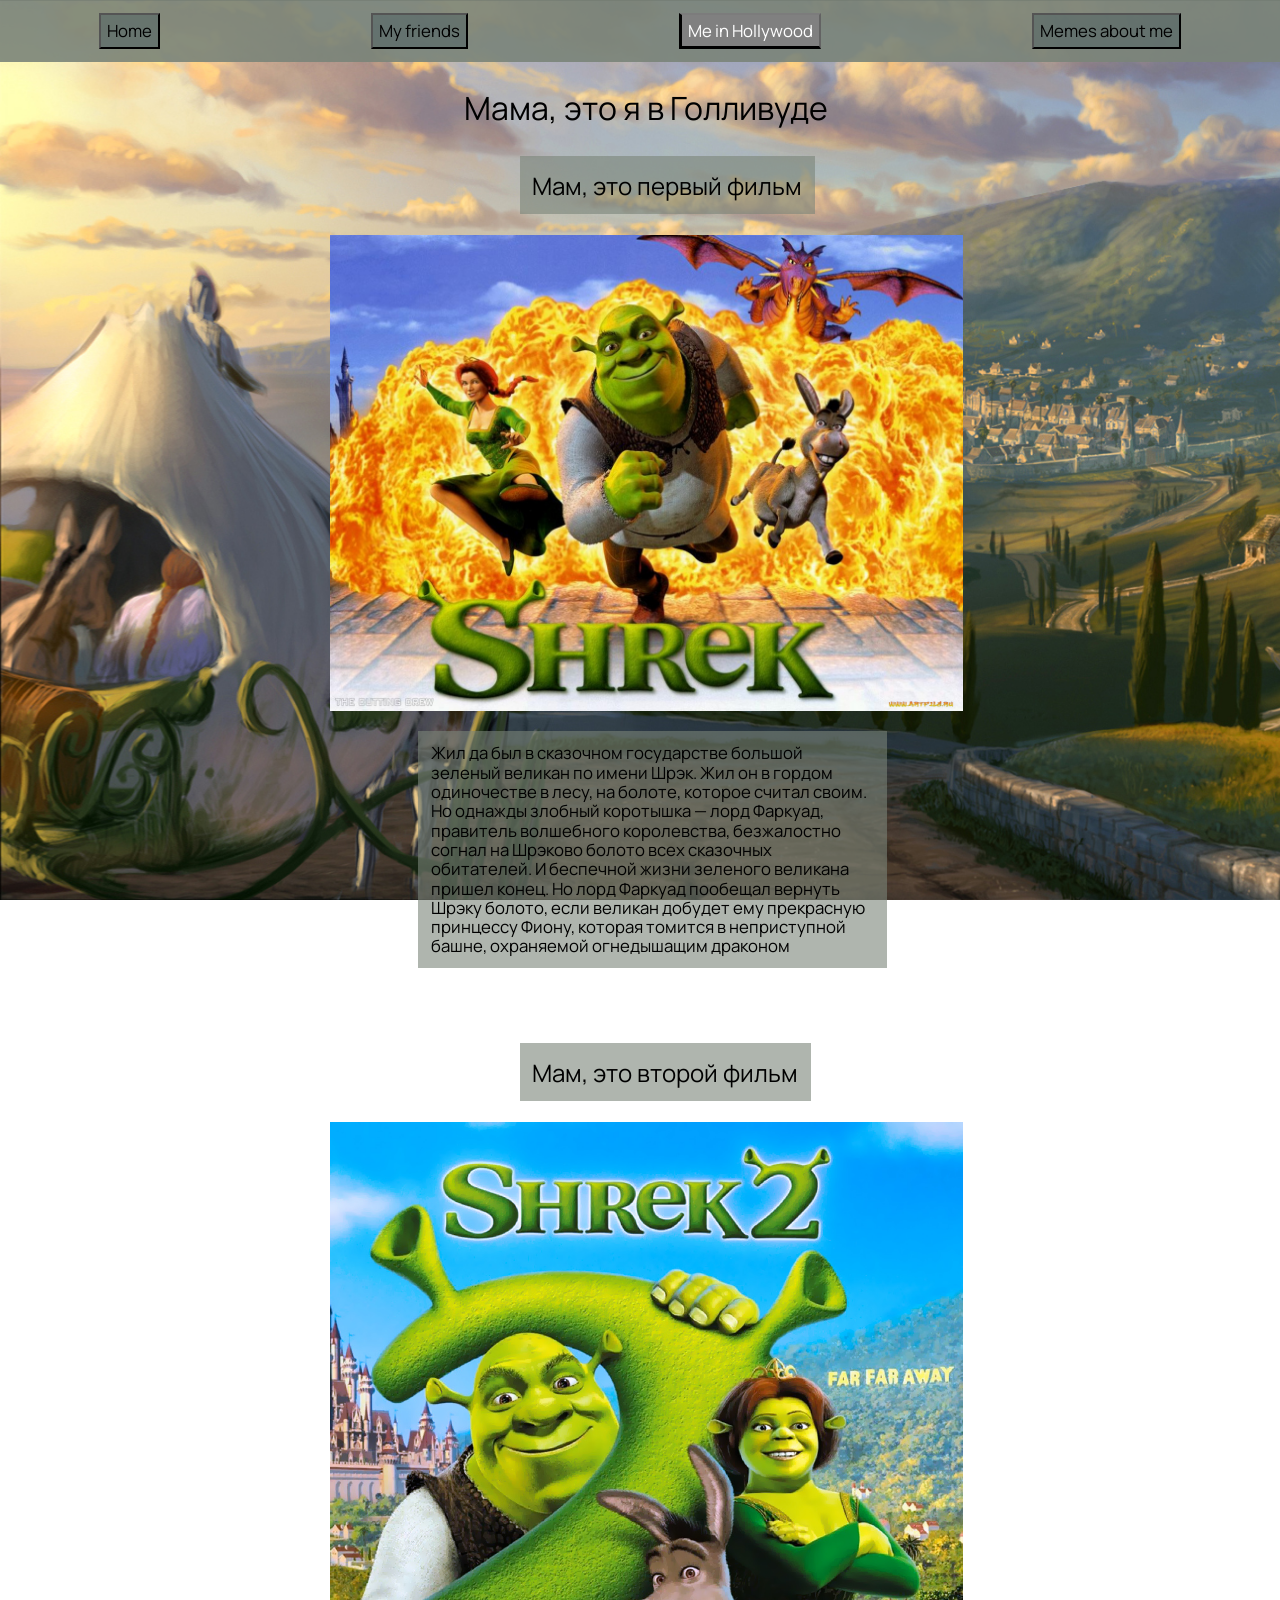
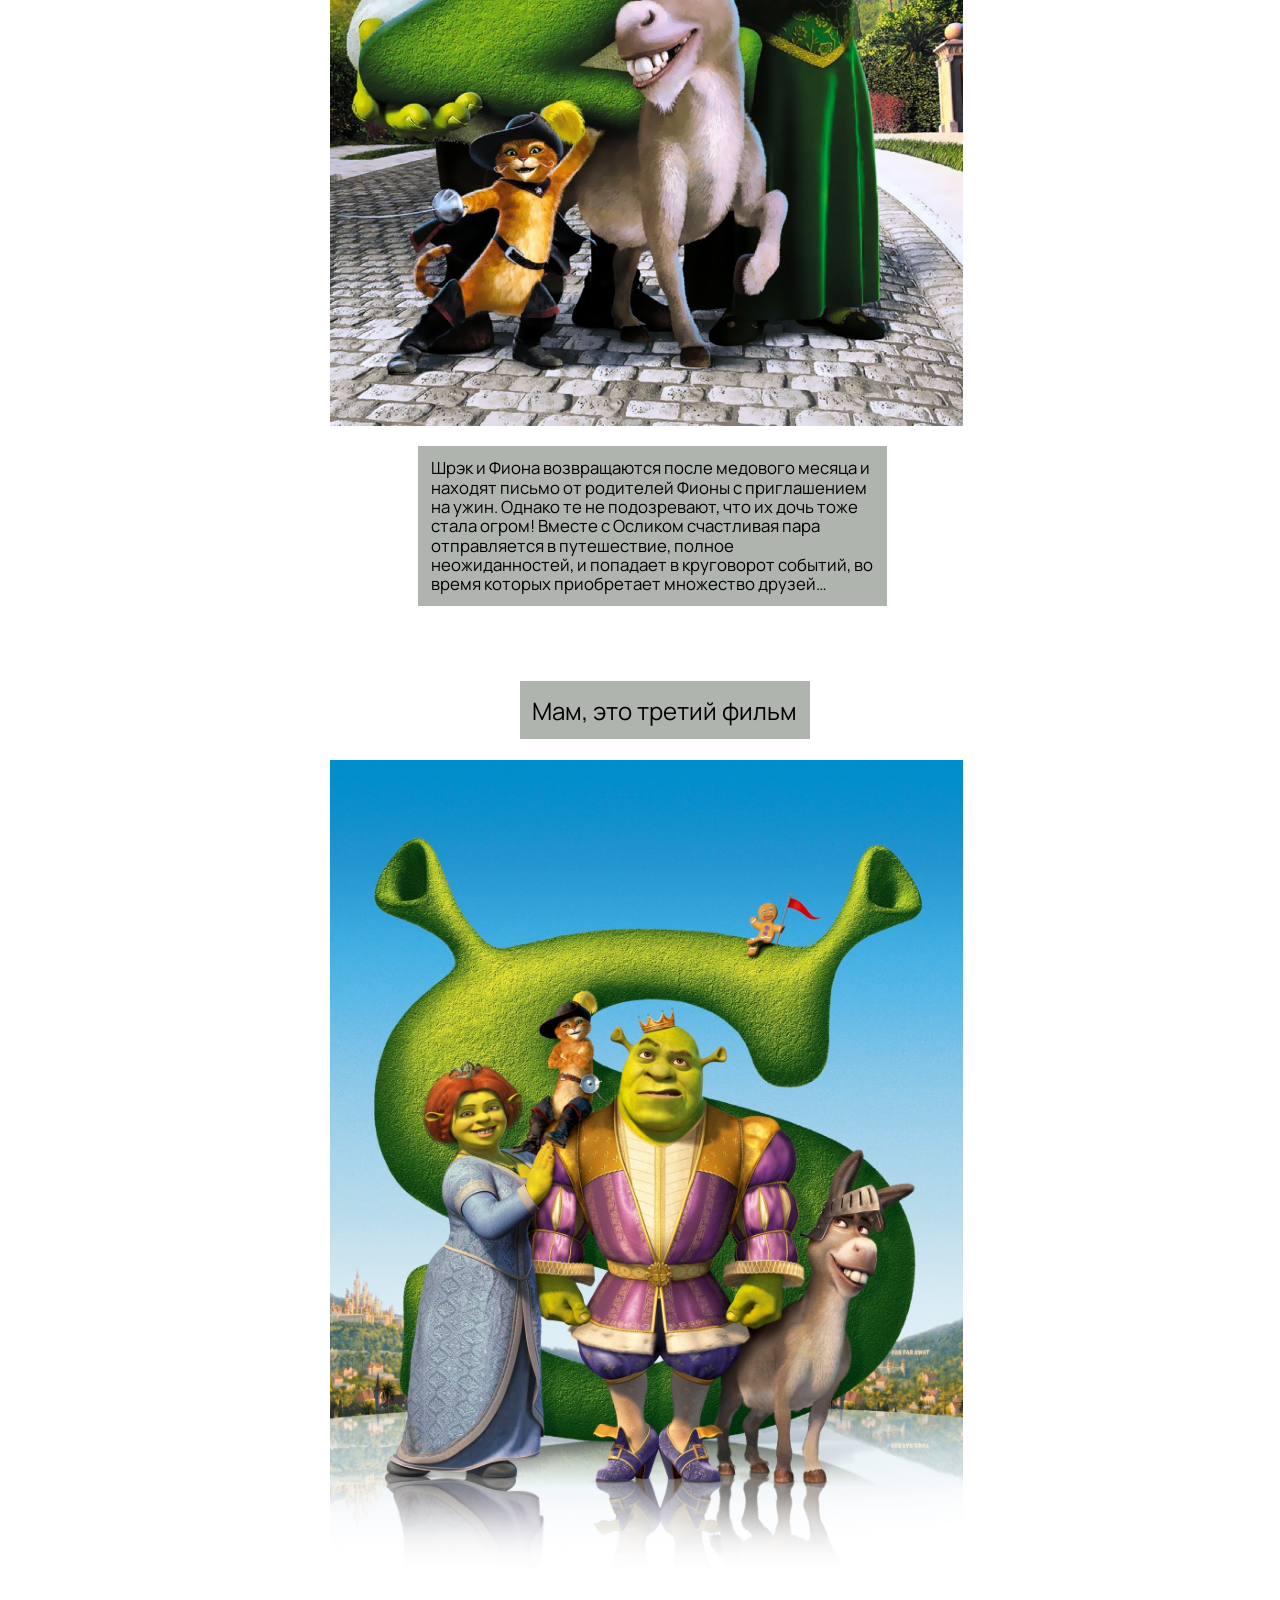
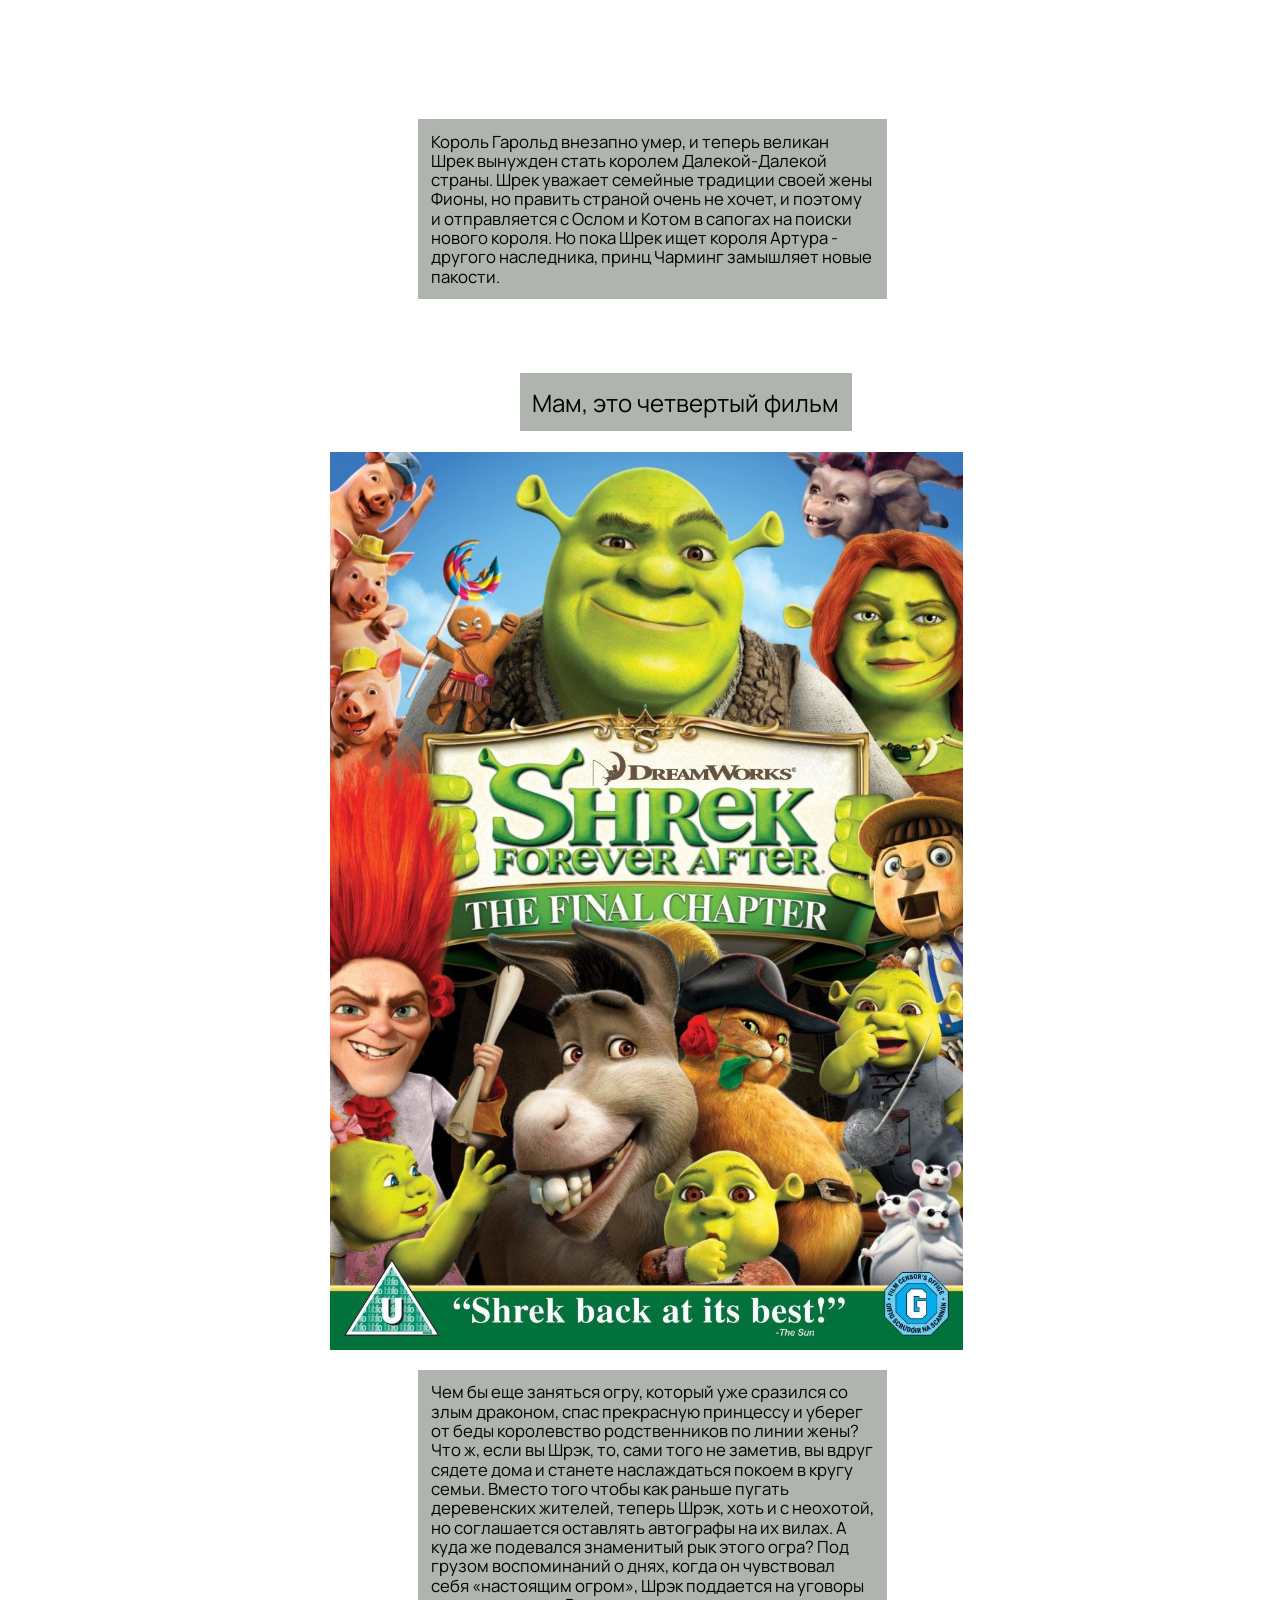
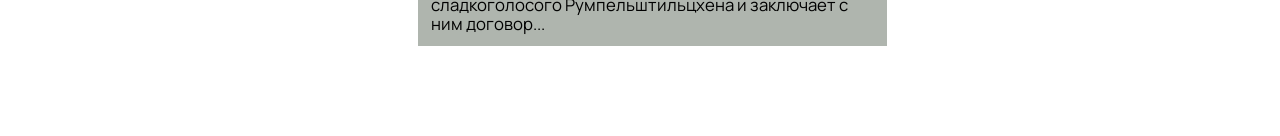
<file: cinema.html>
<!DOCTYPE html>
<html lang="ru">
<head>
    <meta charset="UTF-8">
    <title class="head__title">Шречье резюме</title>
    <link rel="stylesheet" href="styles/normalize.css">
    <link rel="stylesheet" href="styles/cinema.css">
    <!-- You need a yandex api key to use this feature -->
    <link rel="preconnect" href="https://fonts.googleapis.com">
    <link rel="preconnect" href="https://fonts.gstatic.com" crossorigin>
    <link href="https://fonts.googleapis.com/css2?family=Manrope&family=Playfair+Display:wght@700&display=swap" rel="stylesheet">
    <script defer src="scripts/buttons.js"></script>
    <script defer src="scripts/pages.js"></script>
    <script defer src="scripts/active_button.js"></script>
</head>
<body class="cinema body_visible">
    <header class="header">
        <div class="menu">
            <button class="menu-button__home" onclick="home()">Home</button>
            <button class="menu-button__friends" onclick="friends()">My friends</button>
            <button class="menu-button__cinema" onclick="cinema()">Me in Hollywood</button>
            <button class="menu-button__memes" onclick="memes()">Memes about me</button>
        </div>
        <span class="cinema-header"> Мама, это я в Голливуде</span>
    </header>

    <main>
        <section class="main-first-film">
            <span class="main-first-film__header">Мам, это первый фильм</span>
            <img class="main-first-film__img" src="images/shrek1.jpg">
            <p class="main-first-film__text">
                 Жил да был в сказочном государстве большой зеленый великан по имени Шрэк.
                Жил он в гордом одиночестве в лесу, на болоте, которое считал своим. Но однажды
                злобный коротышка — лорд Фаркуад, правитель волшебного королевства, безжалостно
                согнал на Шрэково болото всех сказочных обитателей. И беспечной жизни зеленого великана
                пришел конец. Но лорд Фаркуад пообещал вернуть Шрэку болото, если великан добудет ему
                прекрасную принцессу Фиону, которая томится в неприступной башне, охраняемой огнедышащим драконом
            </p>
        </section>

        <section class="main-second-film">
            <span class="main-second-film__header">Мам, это второй фильм</span>
            <img class="main-second-film__img" src="images/shrek2.jpg">
            <p class="main-second-film__text">
                 Шрэк и Фиона возвращаются после медового месяца и находят письмо от
                родителей Фионы с приглашением на ужин. Однако те не подозревают, что
                их дочь тоже стала огром! Вместе с Осликом счастливая пара отправляется
                в путешествие, полное неожиданностей, и попадает в круговорот событий,
                во время которых приобретает множество друзей…
            </p>
        </section>

        <section class="main-third-film">
            <span class="main-third-film__header">Мам, это третий фильм</span>
            <img class="main-third-film__img" src="images/shrek3.jpg">
            <p class="main-third-film__text">
                 Король Гарольд внезапно умер, и теперь великан Шрек вынужден стать
                королем Далекой-Далекой страны. Шрек уважает семейные традиции своей жены
                Фионы, но править страной очень не хочет, и поэтому и отправляется с Ослом
                и Котом в сапогах на поиски нового короля. Но пока Шрек ищет короля Артура -
                другого наследника, принц Чарминг замышляет новые пакости.
            </p>
        </section>

        <section class="main-fourth-film">
            <span class="main-fourth-film__header">Мам, это четвертый фильм</span>
            <img class="main-fourth-film__img" src="images/shrek4.jpg">
            <p class="main-fourth-film__text">
                 Чем бы еще заняться огру, который уже сразился со злым драконом, спас
                прекрасную принцессу и уберег от беды королевство родственников по линии жены?
                Что ж, если вы Шрэк, то, сами того не заметив, вы вдруг сядете дома и станете
                наслаждаться покоем в кругу семьи. Вместо того чтобы как раньше пугать деревенских жителей,
                теперь Шрэк, хоть и с неохотой, но соглашается оставлять автографы на их вилах. А куда же
                подевался знаменитый рык этого огра? Под грузом воспоминаний о днях, когда он чувствовал себя
                «настоящим огром», Шрэк поддается на уговоры сладкоголосого Румпельштильцхена и заключает с ним договор...
            </p>
        </section>

    </main>
    <footer>

    </footer>
</body>
</html>
</file>
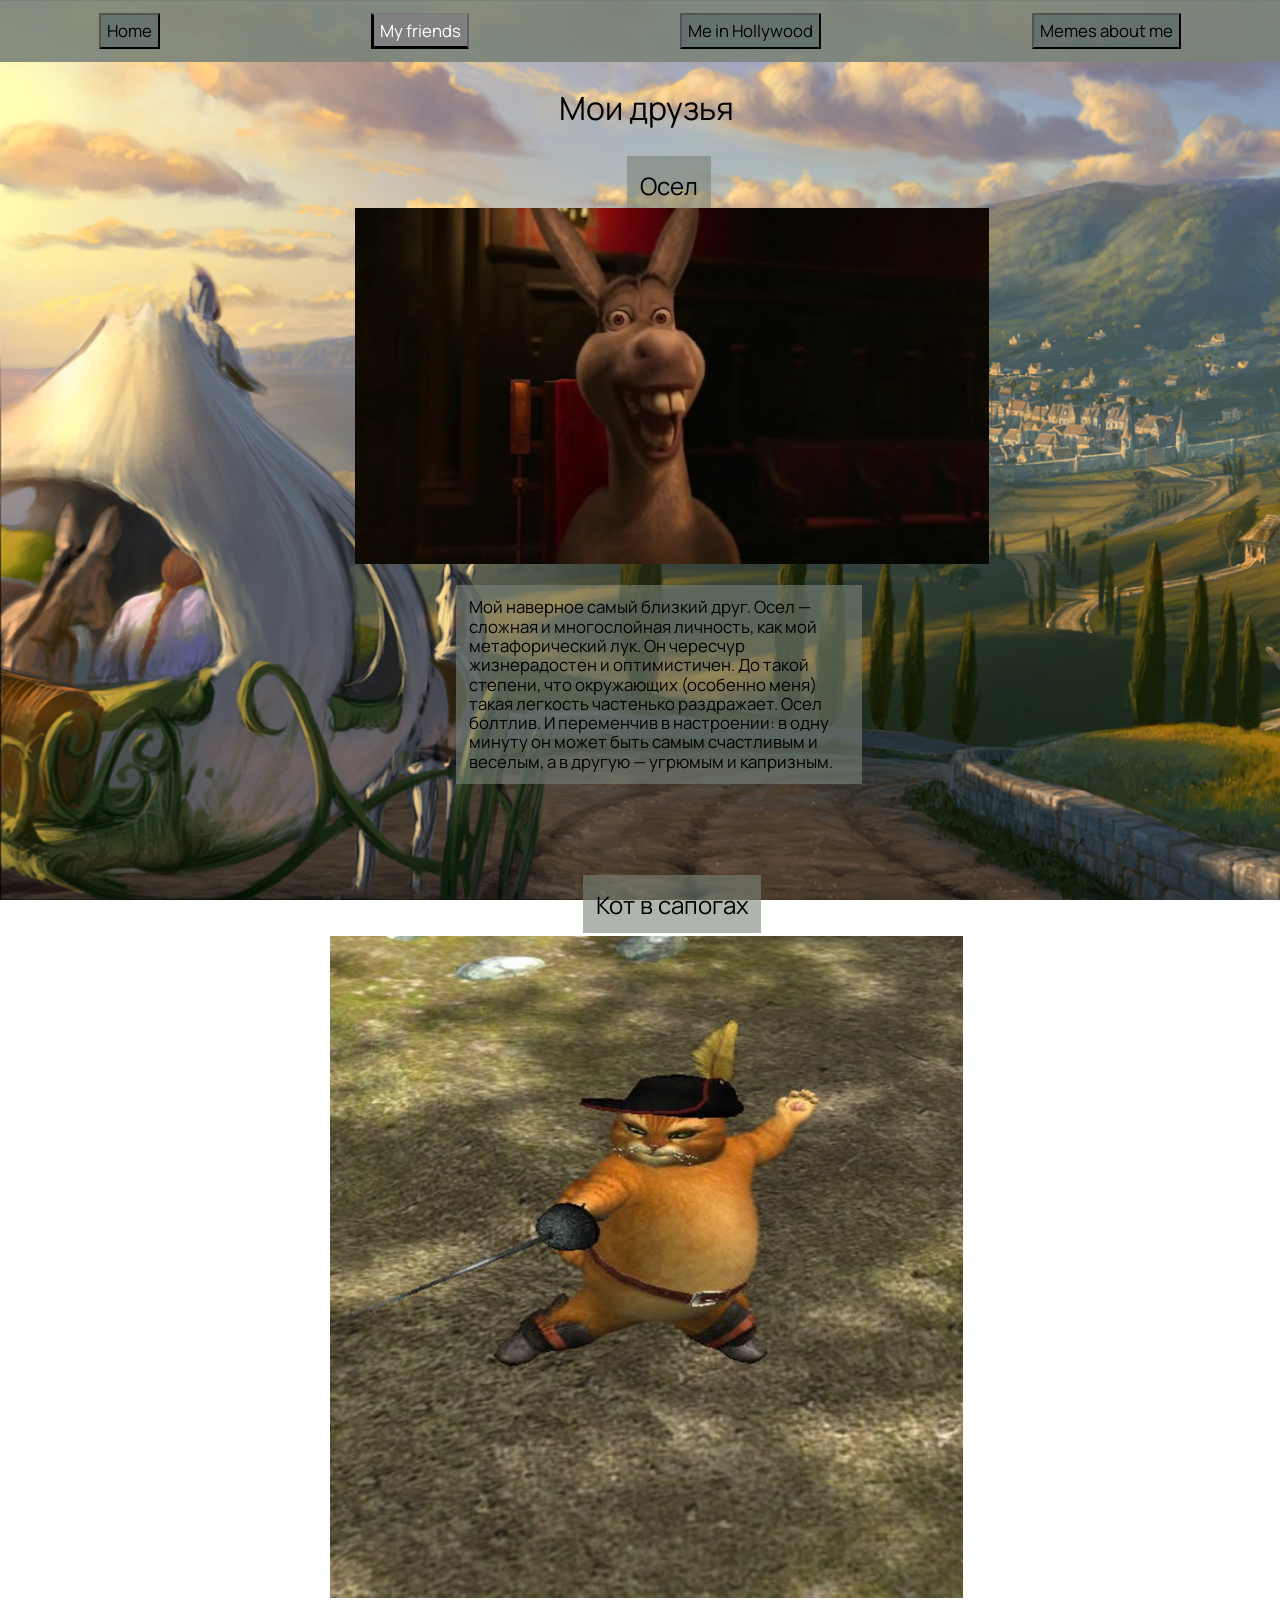
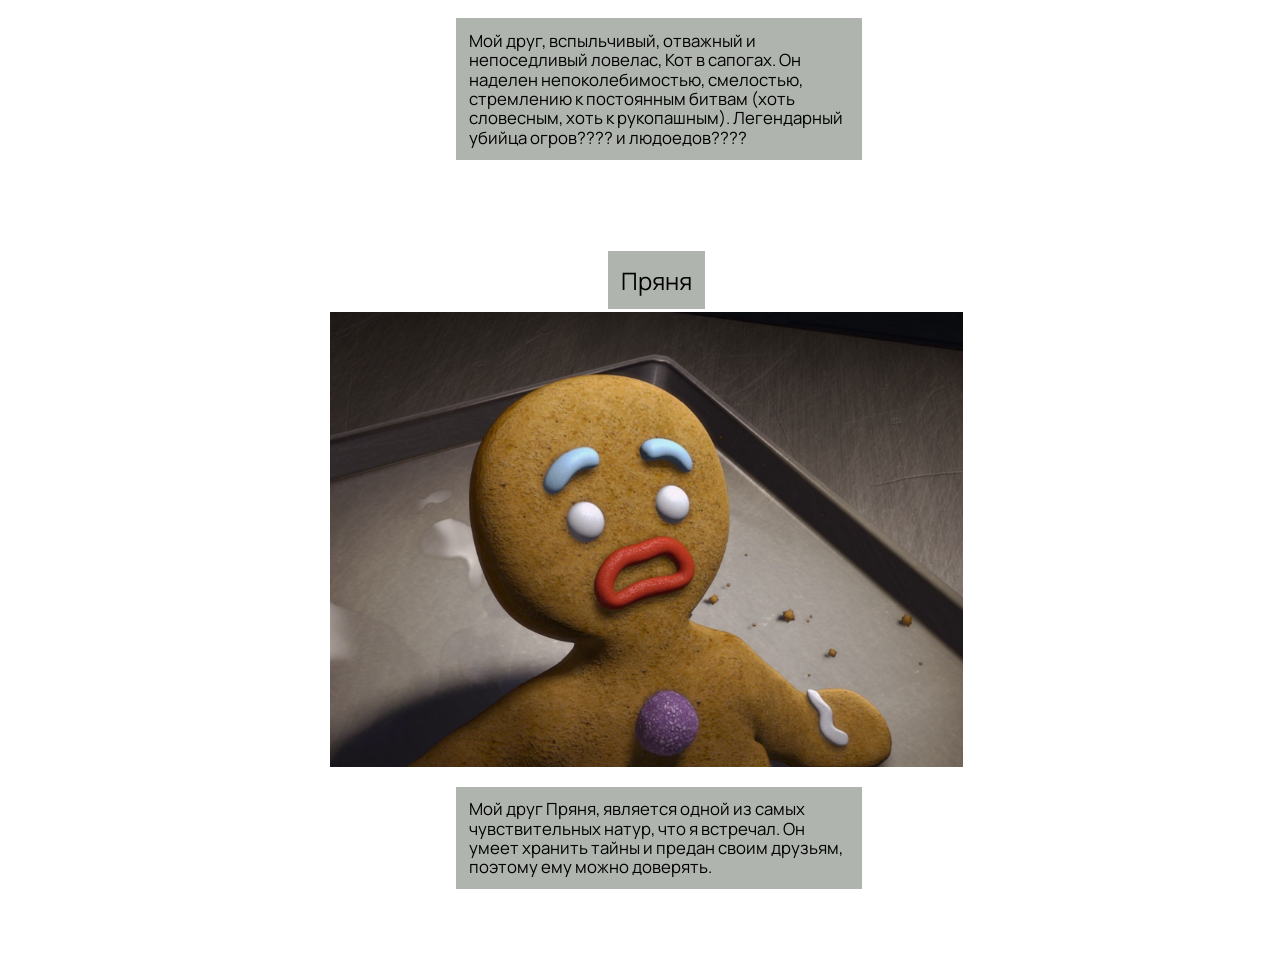
<file: friends.html>
<!DOCTYPE html>
<html lang="ru">
<head>
    <meta charset="UTF-8">
    <title class="head__title">Шречье резюме</title>
    <link rel="stylesheet" href="styles/normalize.css">
    <link rel="stylesheet" href="styles/friends.css">
    <!-- You need a yandex api key to use this feature -->
    <link rel="preconnect" href="https://fonts.googleapis.com">
    <link rel="preconnect" href="https://fonts.gstatic.com" crossorigin>
    <link href="https://fonts.googleapis.com/css2?family=Manrope&family=Playfair+Display:wght@700&display=swap" rel="stylesheet">
    <script defer src="scripts/buttons.js"></script>
    <script defer src="scripts/pages.js"></script>
    <script defer src="scripts/active_button.js" ></script>
</head>
<body class="friends body_visible">
    <header class="header">
        <div class="menu">
            <button class="menu-button__home" onclick="home()">Home</button>
            <button class="menu-button__friends" onclick="friends()">My friends</button>
            <button class="menu-button__cinema" onclick="cinema()">Me in Hollywood</button>
            <button class="menu-button__memes" onclick="memes()">Memes about me</button>
        </div>

        <div class="friends-header">Мои друзья</div>
    </header>

    <main class = "main">

        <section class = "main-donkey">
            <span class = "main-donkey__header">Осел</span>
            <img class = "main-donkey__image" src = "images/donkey.jpg">
            <p class="main-donkey__text">
                Мой наверное самый близкий друг. Осел — сложная и многослойная личность, как мой метафорический лук.
                Он чересчур жизнерадостен и оптимистичен. До такой степени, что окружающих (особенно меня)
                такая легкость частенько раздражает. Осел болтлив. И переменчив в настроении: в одну минуту он может
                быть самым счастливым и веселым, а в другую — угрюмым и капризным.
            </p>
        </section>

        <section class = "main-cat">
            <span class = "main-cat__header">Кот в сапогах</span>
            <img class = "main-cat__image" src = "images/cat.jpg">
            <p class="main-cat__text">
                Мой друг, вспыльчивый, отважный и непоседливый ловелас, Кот в сапогах. Он наделен непоколебимостью,
                смелостью, стремлению к постоянным битвам (хоть словесным, хоть к рукопашным).
                Легендарный убийца огров???? и людоедов????
            </p>
        </section>

        <section class = "main-pryanya">
            <span class = "main-prynya__header">Пряня</span>
            <img class = "main-pryanya__image" src = "images/pryanya.jpg">
            <p class = "main-pryanya__text">
                Мой друг Пряня, является одной из самых чувствительных натур, что я встречал.
                Он умеет хранить тайны и предан своим друзьям, поэтому ему можно доверять.
            </p>
        </section>

    </main>

    <footer>

    </footer>
</body>
</html>
</file>
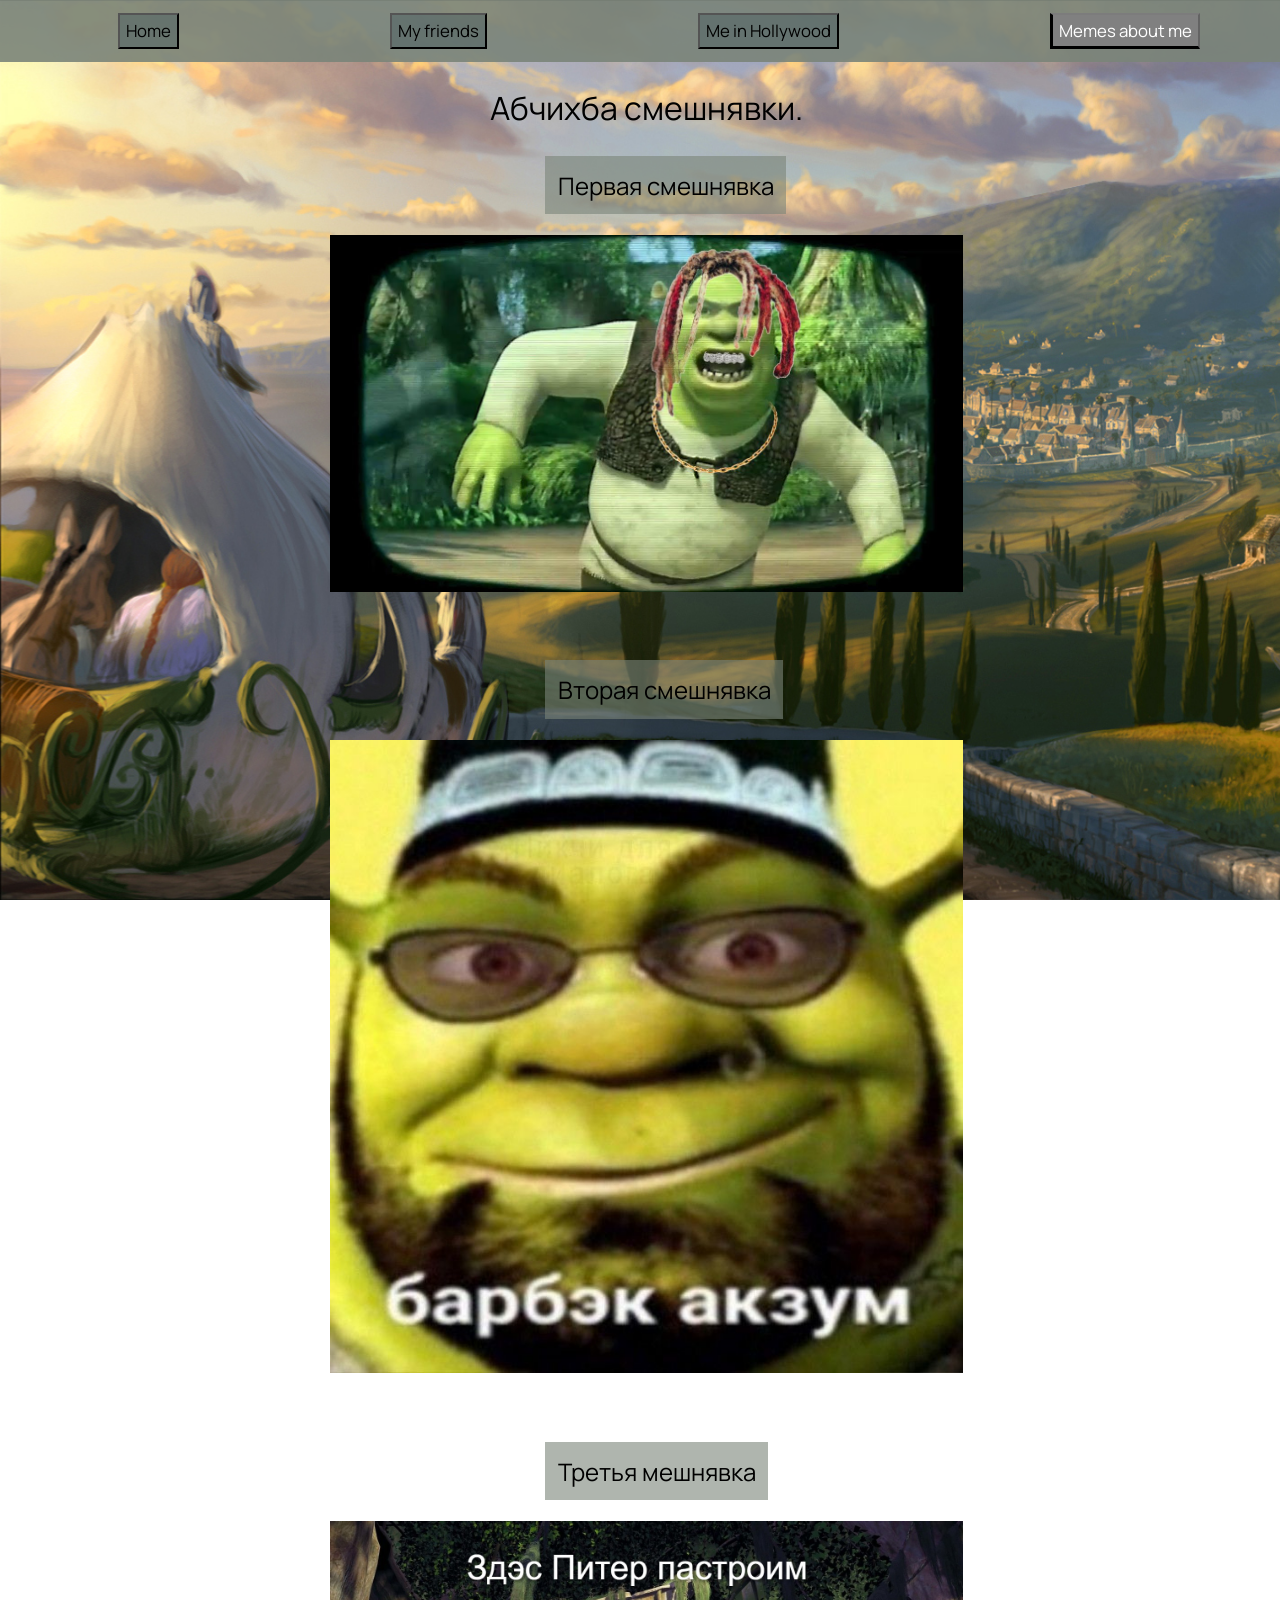
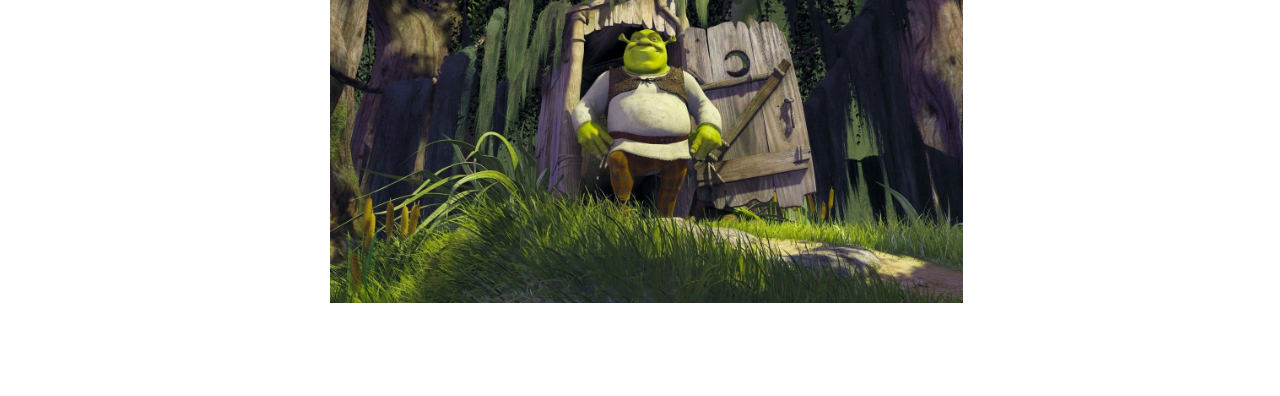
<file: memes.html>
<!DOCTYPE html>
<html lang="ru">
<head>
    <meta charset="UTF-8">
    <title class="head__title">Шречье резюме</title>
    <link rel="stylesheet" href="styles/normalize.css">
    <link rel="stylesheet" href="styles/memes.css">
    <!-- You need a yandex api key to use this feature -->
    <link rel="preconnect" href="https://fonts.googleapis.com">
    <link rel="preconnect" href="https://fonts.gstatic.com" crossorigin>
    <link href="https://fonts.googleapis.com/css2?family=Manrope&family=Playfair+Display:wght@700&display=swap" rel="stylesheet">
    <script defer src="scripts/buttons.js"></script>
    <script defer src="scripts/pages.js"></script>
    <script defer src="scripts/active_button.js"></script>
</head>
<body class="memes body_visible">
    <header class="header">
        <div class="menu">
            <button class="menu-button__home" onclick="home()">Home</button>
            <button class="menu-button__friends" onclick="friends()">My friends</button>
            <button class="menu-button__cinema" onclick="cinema()">Me in Hollywood</button>
            <button class="menu-button__memes" onclick="memes()">Memes about me</button>
        </div>
        <div class="header-memes">Абчихба смешнявки.</div>
    </header>

    <main>
        <section class="main-first-meme">
            <span class="main-first-meme__header">Первая смешнявка</span>
            <img class="main-first-meme__img" src="images/shrekmem1.jpg">
        </section>

        <section class="main-second-meme">
            <span class="main-second-meme__header">Вторая смешнявка</span>
            <img class="main-second-meme__img" src="images/shrekmem2.jpg">
        </section>

        <section class="main-third-meme">
            <span class="main-third-meme__header">Третья мешнявка</span>
            <img class="main-third-meme__img" src="images/shrekmem3.jpg">
        </section>

    </main>

    <footer>

    </footer>
</body>
</html>
</file>
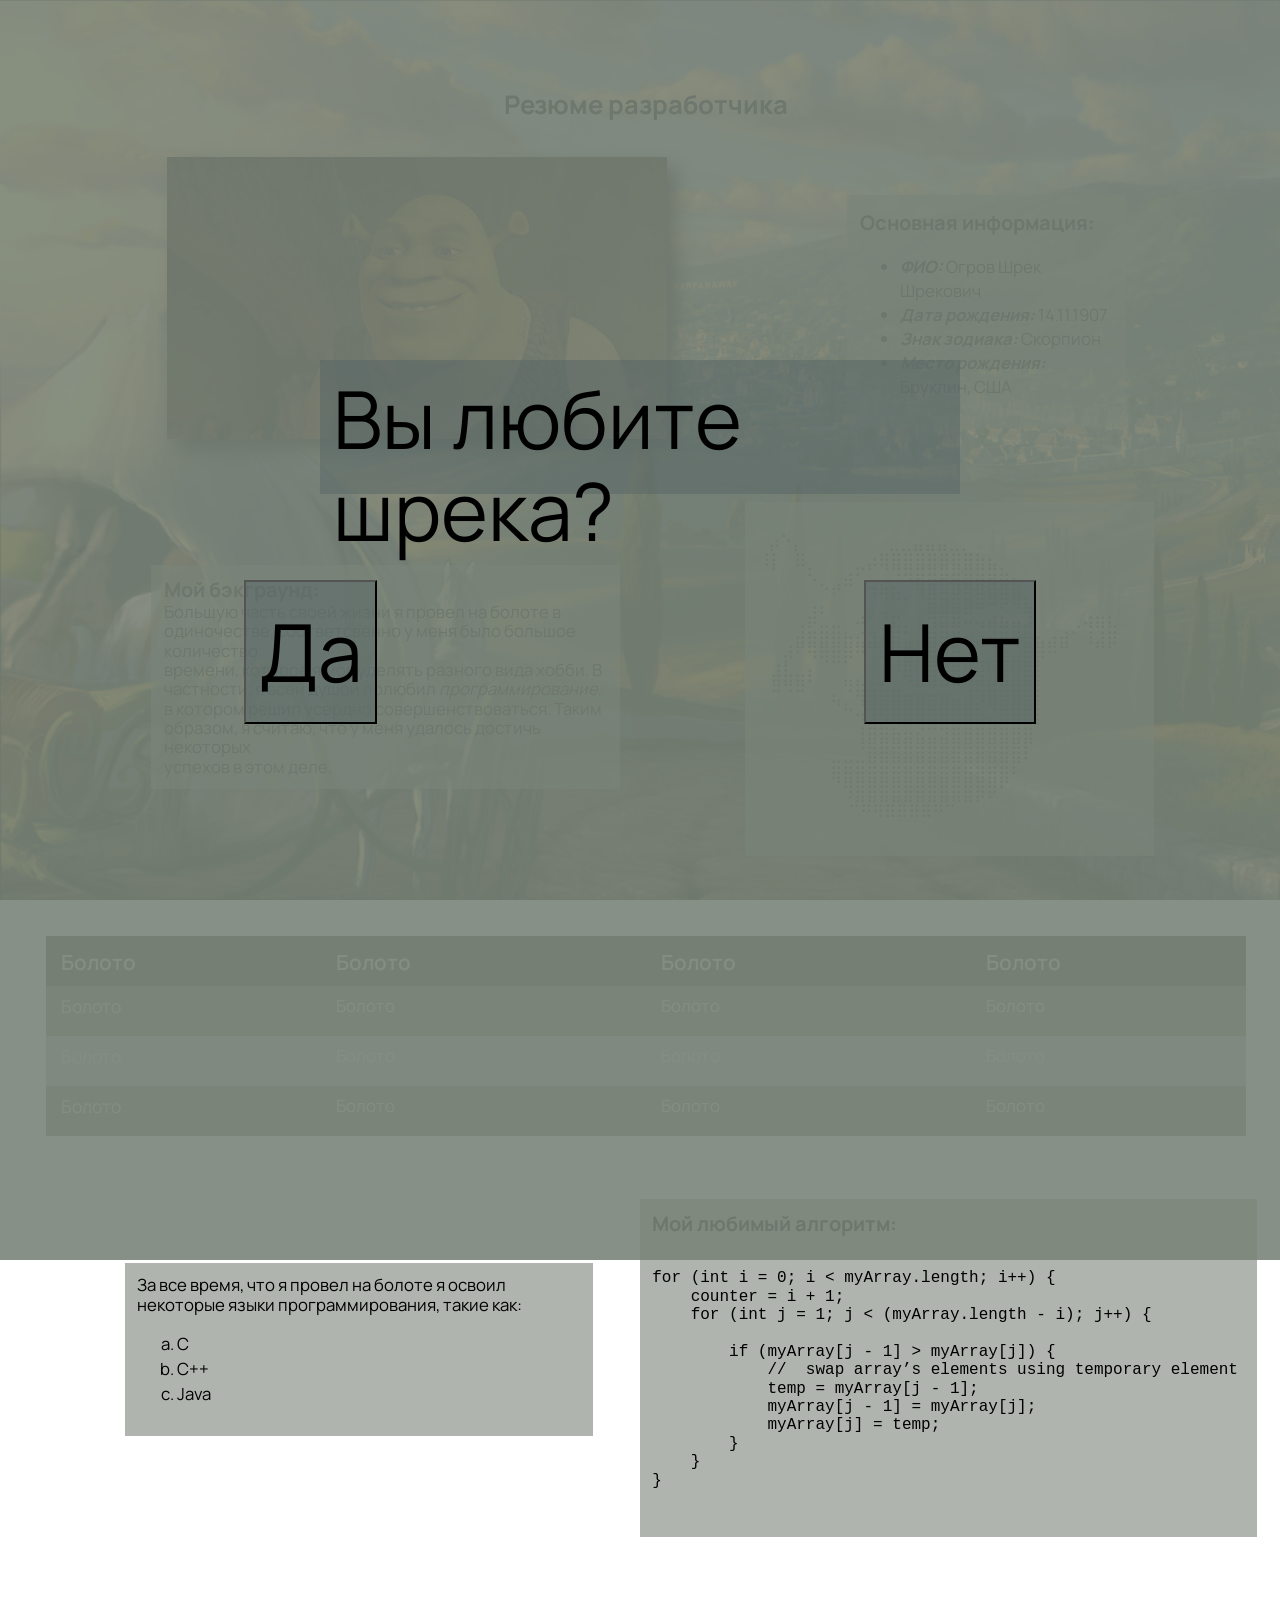
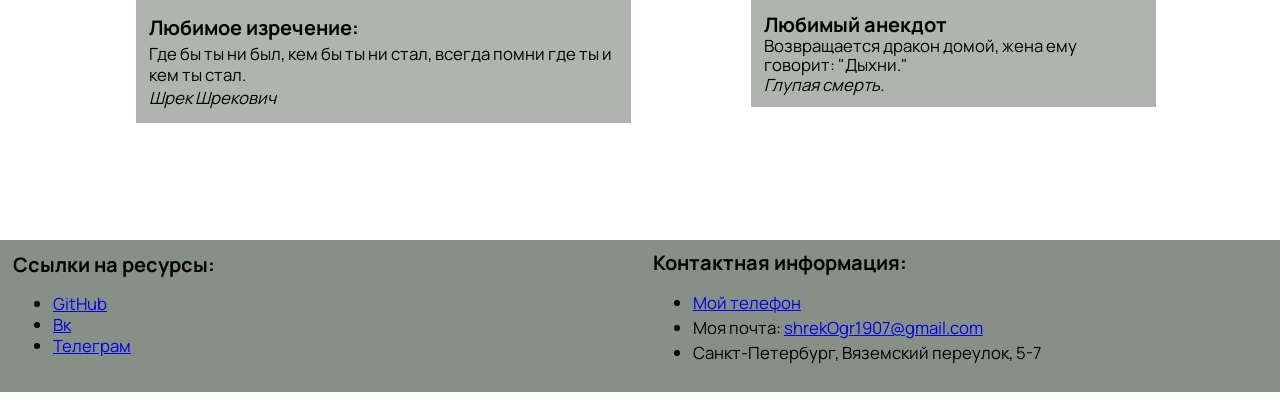
<file: resume.html>
<!DOCTYPE html>
<html lang="ru">
<head>
    <meta charset="UTF-8">
    <title class="head__title">Шречье резюме</title>
    <link rel="stylesheet" href="styles/normalize.css">
    <link rel="stylesheet" href="styles/resume.css">
    <!-- You need a yandex api key to use this feature -->
    <script src="https://api-maps.yandex.ru/2.1/?apikey=YourApiKeyc0e529d5ee20c57ad8ee04c296&lang=ru_RU&load=Geolink"
            type="text/javascript"></script>
    <link rel="preconnect" href="https://fonts.googleapis.com">
    <link rel="preconnect" href="https://fonts.gstatic.com" crossorigin>
    <link href="https://fonts.googleapis.com/css2?family=Manrope&family=Playfair+Display:wght@700&display=swap" rel="stylesheet">
    <script defer src="scripts/buttons.js"></script>
    <script defer src="scripts/pop-up-starting-window.js"></script>
    <script defer src="scripts/pages.js"></script>
    <script defer src="scripts/active_button.js"></script>
</head>
<body class="page body_visible">
    <header class="header">
        <div class="menu">
            <button class="menu-button__home" onclick="home()">Home</button>
            <button class="menu-button__friends" onclick="friends()">My friends</button>
            <button class="menu-button__cinema" onclick="cinema()">Me in Hollywood</button>
            <button class="menu-button__memes" onclick="memes()">Memes about me</button>
        </div>
        <div class="header-title">Резюме разработчика</div>
    </header>
    <div class="pop-up-window">
        <span class="pop-up-window__question">Вы любите шрека?</span>
        <button class="pop-up-window__yes" onclick=ShrekLove_yes()>Да</button>
        <button class="pop-up-window__no" onclick=ShrekLove_not()>Нет</button>
    </div>
    <main>
        <img class="main-image" src="/images/shrek.jpg">
        <section class="main-info">
            <span class="main-info__title">Основная информация:</span>
            <div class="main-info__list">
                <ul>
                    <li><span class="main-info__list__header">ФИО:</span> Огров Шрек Шрекович</li>
                    <li><span class="main-info__list__header">Дата рождения:</span> 14.11.1907</li>
                    <li><span class="main-info__list__header">Знак зодиака:</span> Скорпион</li>
                    <li><span class="main-info__list__header">Место рождения:</span> Бруклин, США</li>
                </ul>
            </div>
        </section>
        <pre class="main-ascii">

 ⡴⠑⡄⠀⠀⠀⠀⠀⠀⠀⣀⣀⣤⣤⣤⣀⡀⠀⠀⠀⠀⠀⠀⠀⠀⠀⠀⠀⠀
⠸⡇⠀⠿⡀⠀⠀⠀⣀⡴⢿⣿⣿⣿⣿⣿⣿⣿⣷⣦⡀⠀⠀⠀⠀⠀⠀⠀⠀⠀
⠀⠀⠀⠀⠑⢄⣠⠾⠁⣀⣄⡈⠙⣿⣿⣿⣿⣿⣿⣿⣿⣆⠀⠀⠀⠀⠀⠀⠀⠀
⠀⠀⠀⠀⢀⡀⠁⠀⠀⠈⠙⠛⠂⠈⣿⣿⣿⣿⣿⠿⡿⢿⣆⠀⠀⠀⠀⠀⠀⠀
⠀⠀⠀⢀⡾⣁⣀⠀⠴⠂⠙⣗⡀⠀⢻⣿⣿⠭⢤⣴⣦⣤⣹⠀⠀⠀⢀⢴⣶⣆
⠀⠀⢀⣾⣿⣿⣿⣷⣮⣽⣾⣿⣥⣴⣿⣿⡿⢂⠔⢚⡿⢿⣿⣦⣴⣾⠁⠸⣼⡿
⠀⢀⡞⠁⠙⠻⠿⠟⠉⠀⠛⢹⣿⣿⣿⣿⣿⣌⢤⣼⣿⣾⣿⡟⠉⠀⠀⠀⠀⠀
⠀⣾⣷⣶⠇⠀⠀⣤⣄⣀⡀⠈⠻⣿⣿⣿⣿⣿⣿⣿⣿⣿⣿⡇⠀⠀⠀⠀⠀⠀
⠀⠉⠈⠉⠀⠀⢦⡈⢻⣿⣿⣿⣶⣶⣶⣶⣤⣽⡹⣿⣿⣿⣿⡇⠀⠀⠀⠀⠀⠀
⠀⠀⠀⠀⠀⠀⠀⠉⠲⣽⡻⢿⣿⣿⣿⣿⣿⣿⣷⣜⣿⣿⣿⡇⠀⠀⠀⠀⠀⠀
⠀⠀⠀⠀⠀⠀⠀⠀⢸⣿⣿⣷⣶⣮⣭⣽⣿⣿⣿⣿⣿⣿⣿⠀⠀⠀⠀⠀⠀⠀
⠀⠀⠀⠀⠀⠀⣀⣀⣈⣿⣿⣿⣿⣿⣿⣿⣿⣿⣿⣿⣿⣿⠇⠀⠀⠀⠀⠀⠀⠀
⠀⠀⠀⠀⠀⠀⢿⣿⣿⣿⣿⣿⣿⣿⣿⣿⣿⣿⣿⣿⣿⠃⠀⠀⠀⠀⠀⠀⠀⠀
⠀⠀⠀⠀⠀⠀⠀⠹⣿⣿⣿⣿⣿⣿⣿⣿⣿⣿⡿⠟⠁⠀⠀⠀⠀⠀⠀⠀⠀⠀ ⠀⠀⠀⠀⠀⠀⠀⠀⠀
         ⠉⠛⠻⠿⠿⠿⠿⠛⠉
        </pre>
        <article class="main-background">
            <span class="main-background__title">Мой бэкграунд:</span> <br>
            Большую часть своей жизни я провел на болоте в одиночестве, соответсвенно у меня было большое количество<br>
            времени, которое я мог уделять разного вида хобби. В частности, я всей душой полюбил <span class="main-background__crucial">программирование,</span><br>
            в котором решил усердно совершенствоваться. Таким образом, я считаю, что у меня удалось достичь некоторых<br>
            успехов в этом деле.
        </article>
        <section class="main-skills">За все время, что я провел на болоте я освоил некоторые языки программирования, такие как:
            <div class="main-skills__list">
                <ol type="a">
                    <li>C</li>
                    <li>C++</li>
                    <li>Java</li>
                </ol>
            </div>
        </section>
        <table class="main-table">
            <thead>
            <tr>
                <th>Болото</th>
                <th>Болото</th>
                <th>Болото</th>
                <th>Болото</th>
            </tr>
            </thead>
            <tbody>
            <tr>
                <td>Болото</td>
                <td>Болото</td>
                <td>Болото</td>
                <td>Болото</td>
            </tr>
            <tr>
                <td>Болото</td>
                <td>Болото</td>
                <td>Болото</td>
                <td>Болото</td>
            </tr>
            <tr>
                <td>Болото</td>
                <td>Болото</td>
                <td>Болото</td>
                <td>Болото</td>
            </tr>
            </tbody>
        </table>
        <aside class="main-algorithm">
            <span class="main-algorithm__title">Мой любимый алгоритм:</span>
            <pre><code>
for (int i = 0; i < myArray.length; i++) {
    counter = i + 1;
    for (int j = 1; j < (myArray.length - i); j++) {

        if (myArray[j - 1] > myArray[j]) {
            //  swap array’s elements using temporary element
            temp = myArray[j - 1];
            myArray[j - 1] = myArray[j];
            myArray[j] = temp;
        }
    }
}
            </code></pre>
            <p></p>
        </aside>
        <section class="main-quote">
            <span class="main-quote__title">Любимое изречение:</span> <br>
            <div class="main-quote__quote">Где бы ты ни был, кем бы ты ни стал, всегда помни где ты и кем ты стал.</div>
            <div class="main-quote__author">Шрек Шрекович</div>
        </section>
        <aside class="main-joke">
            <span class="main-joke__title">Любимый анекдот</span> <br>
            Возвращается дракон домой, жена ему говорит: "Дыхни."<br>
            <span class="main-joke__crucial">Глупая смерть.</span>
        </aside>
    </main>
    <footer>
        <aside class="footer-resources">
            <span class="footer-resources__title">Ссылки на ресурсы:</span>
                <div class="footer-resources__list">
                    <ul>
                        <li><a href="https://github.com/AlexTemnikof" target="_blank">GitHub</a></li>
                        <li><a href="https://vk.com/olekseytem" target="_blank">Вк</a></li>
                        <li><a href="https://t.me/olekseytem" target="_blank">Телеграм</a></li>
                    </ul>
                </div>
        </aside>
        <div class="footer-contact-info">
            <span class="footer-contact-info__title"> Контактная информация: </span>
                <div class="footer-contact-info__list">
                    <ul>
                        <li><a href="tel: +89021212191>"> Мой телефон</a></li>
                        <li>Моя почта: <a href="mailto: shrekOgr1907@gmail.com"> shrekOgr1907@gmail.com</a></li>
                        <li><span class="ymaps-geolink" data-type="geo">Санкт-Петербург, Вяземский переулок, 5-7</span></li>
                    </ul>
                </div>
        </div>
    </footer>
</body>
</html>
</file>
<file: styles/cinema.css>
.cinema{
    background: url("../images/shrek-background.jpg") fixed;
    background-size: cover;
    font-size: 1.05rem;
    font-family: Manrope, serif;
    color: black;
    margin-left: 1%;
    display: flex;
    flex-direction: column;
}

.body_hide {
    opacity: 0;
    transition: .9s opacity ease-in-out;
}
.body_visible {
    opacity: 1;
}

.header{
    display: flex;
    flex-direction: column;
    align-items: center;
}

.main{
    display: flex;
    flex-direction: column;
    align-items: center;
}

.footer{

}

.menu{
    position: fixed;
    display: flex;
    flex-direction: row;
    justify-content: space-around;
    background: rgb(123,132,121, 0.9);
    margin-left: -1%;
    width: 101%;
    height: 4vh;
    padding: 1%;
}

.menu-button__home{
    background: rgb(87,103,102, 0.65);
}

.menu-button__friends{
    background: rgb(87,103,102, 0.65);
}

.menu-button__cinema{
    background: rgb(87,103,102, 0.65);
}

.menu-button__memes{
    background: rgb(87,103,102, 0.65);
}

.cinema-header{
    font-size: 2rem;
    margin-top: 10vh;
}

.main-first-film{
    margin-top: 5vh;
}

.main-first-film__header{
    font-size: 1.5rem;
    background: rgb(123,132,121, 0.6);
    margin-left: 40%;
    padding: 1%;
}

.main-first-film__img{
    width: 50%;
    height: auto;
    margin-left: 25%;
    margin-top: 4vh;
}

.main-first-film__text{
    background: rgb(123,132,121, 0.6);
    width: 35%;
    margin-left: 32%;
    padding: 1%;
}

.main-second-film{
    margin-top: 10vh;
}

.main-second-film__header{
    font-size: 1.5rem;
    background: rgb(123,132,121, 0.6);
    margin-left: 40%;
    padding: 1%;
}

.main-second-film__img{
    width: 50%;
    height: auto;
    margin-left: 25%;
    margin-top: 4vh;
}

.main-second-film__text{
    background: rgb(123,132,121, 0.6);
    width: 35%;
    margin-left: 32%;
    padding: 1%;
}

.main-third-film{
    margin-top: 10vh;
}

.main-third-film__header{
    font-size: 1.5rem;
    background: rgb(123,132,121, 0.6);
    margin-left: 40%;
    padding: 1%;
}

.main-third-film__img{
    width: 50%;
    height: auto;
    margin-left: 25%;
    margin-top: 4vh;
}

.main-third-film__text{
    background: rgb(123,132,121, 0.6);
    width: 35%;
    margin-left: 32%;
    padding: 1%;
}

.main-fourth-film{
    margin-top: 10vh;
}

.main-fourth-film__header{
    font-size: 1.5rem;
    background: rgb(123,132,121, 0.6);
    margin-left: 40%;
    padding: 1%;
}

.main-fourth-film__img{
    width: 50%;
    height: auto;
    margin-left: 25%;
    margin-top: 4vh;
}

.main-fourth-film__text{
    background: rgb(123,132,121, 0.6);
    width: 35%;
    margin-left: 32%;
    padding: 1%;
    margin-bottom: 10vh;
}
</file>
<file: styles/friends.css>
.friends{
    background: url("../images/shrek-background.jpg") fixed;
    background-size: cover;
    font-size: 1.05rem;
    font-family: Manrope, serif;
    color: black;
    margin-left: 1%;
    display: flex;
    flex-direction: column;
    height: 100%;
}

.header{
    display: flex;
    flex-direction: column;
    align-items: center;
}

.main{
    display: flex;
    flex-direction: column;
    align-items: center;
    justify-content: space-around;
}

.footer{
    display: flex;
    flex-direction: column;
    align-items: center;
}

.body_hide {
    opacity: 0;
    transition: .9s opacity ease-in-out;
}
.body_visible {
    opacity: 1;
}

.menu{
    position: fixed;
    display: flex;
    flex-direction: row;
    justify-content: space-around;
    background: rgb(123,132,121, 0.9);
    margin-left: -1%;
    width: 101%;
    height: 4vh;
    padding: 1%;
}

.menu-button__home{
    background: rgb(87,103,102, 0.65);
}

.menu-button__friends{
    background: rgb(87,103,102, 0.65);
}

.menu-button__cinema{
    background: rgb(87,103,102, 0.65);
}

.menu-button__memes{
    background: rgb(87,103,102, 0.65);
}

.friends-header{
    font-size: 2rem;
    margin-top: 10vh;
    align-self: center;
}

.main-donkey{
    margin-top: 5vh;
}

.main-donkey__header{
    font-size: 1.5rem;
    background: rgb(123,132,121, 0.6);
    margin-left: 48.5%;
    margin-right: 50%;
    padding: 1%;
}

.main-donkey__image{
    margin-top: 1vh;
    margin-left: 27%;
    margin-right: 10%;
    width: 50%;
    height: auto;
}

.main-donkey__text{
    background: rgb(123,132,121, 0.6);
    width: 30%;
    margin-left: 35%;
    padding: 1%;
}

.main-cat{
    margin-top: 10vh;
}

.main-cat__header{
    font-size: 1.5rem;
    background: rgb(123,132,121, 0.6);
    margin-left: 45%;
    padding: 1%;
}

.main-cat__image{
    width: 50%;
    height: auto;
    margin-left: 25%;
    margin-top: 2vh;
}

.main-cat__text{
    background: rgb(123,132,121, 0.6);
    width: 30%;
    margin-left: 35%;
    padding: 1%;
}

.main-pryanya{
    margin-top: 10vh;
}

.main-prynya__header{
    font-size: 1.5rem;
    background: rgb(123,132,121, 0.6);
    margin-left: 47%;
    padding: 1%;
}

.main-pryanya__image{
    width: 50%;
    height: auto;
    margin-left: 25%;
    margin-top: 2vh;
}

.main-pryanya__text{
    background: rgb(123,132,121, 0.6);
    width: 30%;
    margin-left: 35%;
    padding: 1%;
    margin-bottom: 10vh;
}
</file>
<file: styles/memes.css>
.memes{
    background: url("../images/shrek-background.jpg") fixed;
    background-size: cover;
    font-size: 1.05rem;
    font-family: Manrope, serif;
    color: black;
    margin-left: 1%;
    display: flex;
    flex-direction: column;
}

.body_hide {
    opacity: 0;
    transition: .9s opacity ease-in-out;
}
.body_visible {
    opacity: 1;
}

.header{
    display: flex;
    flex-direction: column;
}

.main{
    display: flex;
    flex-direction: column;
    align-items: center;
    justify-content: center;
}

.footer{

}

.menu{
    position: fixed;
    display: flex;
    flex-direction: row;
    justify-content: space-around;
    background: rgb(123,132,121, 0.9);
    margin-left: -1%;
    width: 101%;
    height: 4vh;
    padding: 1%;
}

.menu-button__home{
    background: rgb(87,103,102, 0.65);
}

.menu-button__friends{
    background: rgb(87,103,102, 0.65);
}

.menu-button__cinema{
    background: rgb(87,103,102, 0.65);
}

.menu-button__memes{
    background: rgb(87,103,102, 0.65);
}

.header-memes{
    font-size: 2rem;
    margin-top: 10vh;
    align-self: center;
}

.main-first-meme{
    margin-top: 5vh;
}

.main-first-meme__header{
    font-size: 1.5rem;
    background: rgb(123,132,121, 0.6);
    margin-left: 42%;
    padding: 1%;
}

.main-first-meme__img{
    width: 50%;
    height: auto;
    margin-left: 25%;
    margin-top: 4vh;
}

.main-second-meme{
    margin-top: 9vh;
}

.main-second-meme__header{
    font-size: 1.5rem;
    background: rgb(123,132,121, 0.6);
    margin-left: 42%;
    padding: 1%;
}

.main-second-meme__img{
    width: 50%;
    height: auto;
    margin-left: 25%;
    margin-top: 4vh;
}

.main-third-meme{
    margin-top: 9vh;
}

.main-third-meme__header{
    font-size: 1.5rem;
    background: rgb(123,132,121, 0.6);
    margin-left: 42%;
    padding: 1%;
}

.main-third-meme__img{
    width: 50%;
    height: auto;
    margin-left: 25%;
    margin-top: 4vh;
    margin-bottom: 10vh;
}
</file>
<file: styles/resume.css>
.page{
    background: url("../images/shrek-background.jpg") fixed;
    background-size: cover;
    font-size: 1.05rem;
    font-family: Manrope, serif;
    color: black;
    margin-left: 1%;
    display: flex;
    flex-direction: column;
}

.friends{
    background: black;
}

.body_hide {
    opacity: 0;
    transition: .9s opacity ease-in-out;
}
.body_visible {
    opacity: 1;
}

.pop-up-window{
    margin-left: -1%;
    position: fixed;
    display: flex;
    flex-direction: row;
    justify-content: space-around;
    flex-wrap: wrap;
    font-size: 5rem;
    z-index: 1;
    width: 100%;
    height: 100%;
    padding-top: 40vh;
    background: rgb(123,132,121, 0.9);
}

.pop-up-window__question{
    margin-right: 25%;
    margin-left: 25%;
    background: rgb(87,103,102, 0.5);
    height: 12vh;
    padding: 1%;
}
.pop-up-window__yes{
    margin-bottom: 50vh;
    background: rgb(87,103,102, 0.5);
    padding: 1%;
    height: 16vh;
}

.pop-up-window__no{
    margin-bottom: 50vh;
    background: rgb(87,103,102, 0.5);
    padding: 1%;
    height: 16vh;
}

header{
    display: flex;
    flex-direction: column;
    width: 100%;
}

main{
    display: flex;
    flex-direction: row;
    width: 100%;
    flex-wrap: wrap;
    justify-content: space-around;
    margin-bottom: 25vh;
}

footer{
    display: flex;
    flex-direction: row;
    width: 101%;
    justify-content: space-around;
    margin-left: -1%;
    margin-top: -12vh;
    margin-bottom: 2vh;
}

.menu{
    visibility: hidden;
    position: fixed;
    z-index: 2;
    display: flex;
    flex-direction: row;
    justify-content: space-around;
    background: rgb(123,132,121, 0.9);
    margin-left: -1%;
    width: 101%;
    height: 4vh;
    padding: 1%;
}

.menu-button__home{
    background: rgb(87,103,102, 0.65);
}

.menu-button__friends{
    background: rgb(87,103,102, 0.65);
}

.menu-button__cinema{
    background: rgb(87,103,102, 0.65);
}

.menu-button__memes{
    background: rgb(87,103,102, 0.65);
}

.header-title{
    font-size: 1.6rem;
    font-family: Playfair+Display, serif;
    font-weight: bold;
    align-self: center;
    margin-top: 10vh;
}

.main-image{
    order: 1;
    width: 500px;
    height: auto;
    filter: drop-shadow(10px 10px 10px black);
    margin-top: 3%;
    margin-left: 10%;
}

.main-info{
    order: 2;
    background: rgb(123,132,121, 0.6);
    width: 20%;
    height: 10%;
    padding: 1%;
    margin-top: 6%;
    margin-right: 10%;
    margin-left: 10%;
}

.main-info__title{
    font-size: 1.25rem;
    font-weight: bold;
    line-height: 1.5em;
    font-family: Playfair+Display, serif;
}

.main-info__list{
    line-height: 1.5rem;
}

.main-info__list__header{
    font-style: italic;
    font-weight: bold;
}

.main-ascii{
    order: 4;
    color: #182311;
    background: rgb(123,132,121, 0.6);
    padding: 1%;
    width: 24rem;
    margin-right: 5%;
    margin-top: 5%;
}

.main-background{
    order: 3;
    background: rgb(123,132,121, 0.6);
    width: 35%;
    height: 10%;
    padding: 1%;
    margin-top: 10%;
    margin-left: 6%;
}

.main-background__title{
    font-size: 1.25rem;
    font-weight: bold;
    line-height: 1.5rem;
    font-family: Playfair+Display, serif;
}

.main-background__crucial{
    font-style: italic;
}

.main-table{
    order: 5;
    display: grid;
    justify-self: center;
    grid-template-columns: minmax(100px, 400px) minmax(150px, 400px) minmax(150px, 400px) minmax(100px, 400px);
    grid-template-rows: 50px 50px 50px 50px;
    max-width: 1200px;
    min-width: 400px;
    margin-top: 5%;
}

thead,
tbody,
tr {
    display: contents;
}

th,
td {
    padding: 15px;
    overflow: hidden;
    text-overflow: ellipsis;
    white-space: nowrap;
}

th {
    position: sticky;
    top: 0;
    background: #4b4e3d;
    text-align: left;
    font-weight: 600;
    font-size: 1.3rem;
    color: #e6e6e6;
}

th:last-child {
    border: 0;
}

td {
    padding-top: 10px;
    padding-bottom: 10px;
    color: #e6e6e6;
    background: #7b8479;
}
td:nth-child(4n+1){
    font-size: 1.1rem;
}

tr:nth-child(even) td {
    background: #abb7ba;
}


.main-skills{
    order: 6;
    background: rgb(123,132,121, 0.6);
    width: 35%;
    padding: 1%;
    height: 10%;
    margin-top: 10%;
    margin-left: 7%;
}

.main-skills__list{
    line-height: 1.5em;
}

.main-algorithm{
    order: 7;
    font-size: 1rem;
    background: rgb(123,132,121, 0.6);
    width: 37rem;
    height: 10%;
    padding: 1%;
    margin-top: 5%;
}

.main-algorithm__title{
    font-size: 1.25rem;
    font-weight: bold;
    font-family: Playfair+Display, serif;
}

.main-quote{
    order: 8;
    background: rgb(123,132,121, 0.6);
    width: 37%;
    padding: 1%;
    margin-top: 5%;
    margin-left: 5%;
}

.main-quote__title{
    font-size: 1.25rem;
    font-weight: bold;
    line-height: 1.5em;
    font-family: Playfair+Display, serif;
}

.main-quote__quote{
    line-height: 1.25em;
}

.main-quote__author{
    font-style: italic;
    line-height: 1.5em;
}

.main-joke{
    order: 9;
    background: rgb(123,132,121, 0.6);
    width: 30%;
    height: 20%;
    padding: 1%;
    margin-top: 5%;
    margin-right: 5%;
}

.main-joke__title{
    font-size: 1.25rem;
    font-weight: bold;
    font-family: Playfair+Display, serif;
    margin-bottom: 1%;
}

.main-joke__crucial{
    font-style: italic;
}

.footer-resources{
    background: rgb(123,132,121, 0.9);
    width: 50%;
    padding: 1%;
    height: 14vh;
}

.footer-resources__title{
    font-size: 1.25rem;
    font-weight: bold;
    font-family: Playfair+Display, serif;
}

.footer-resources__list{
    line-height: 1.25em;
}

.footer-contact-info{
    background: rgb(123,132,121, 0.9);
    width: 50%;
    height: 14vh;
    padding: 1%;
}

.footer-contact-info__title{
    font-size: 1.25rem;
    font-weight: bold;
    line-height: 1em;
    font-family: Playfair+Display, serif;
}

.footer-contact-info__list{
    line-height: 1.5em;
}


@media screen and (max-width: 1100px){

    main{
        flex-direction: column;
        justify-content: center;
        align-items: center;
    }

    .main-info{
        width: 20rem;
    }

    .main-background{
        width: 20rem;
    }
}

@media screen and (max-width: 600px){

    .main-table{
        display: none;
    }

    .main-algorithm{
        display: none;
    }

}
</file>
